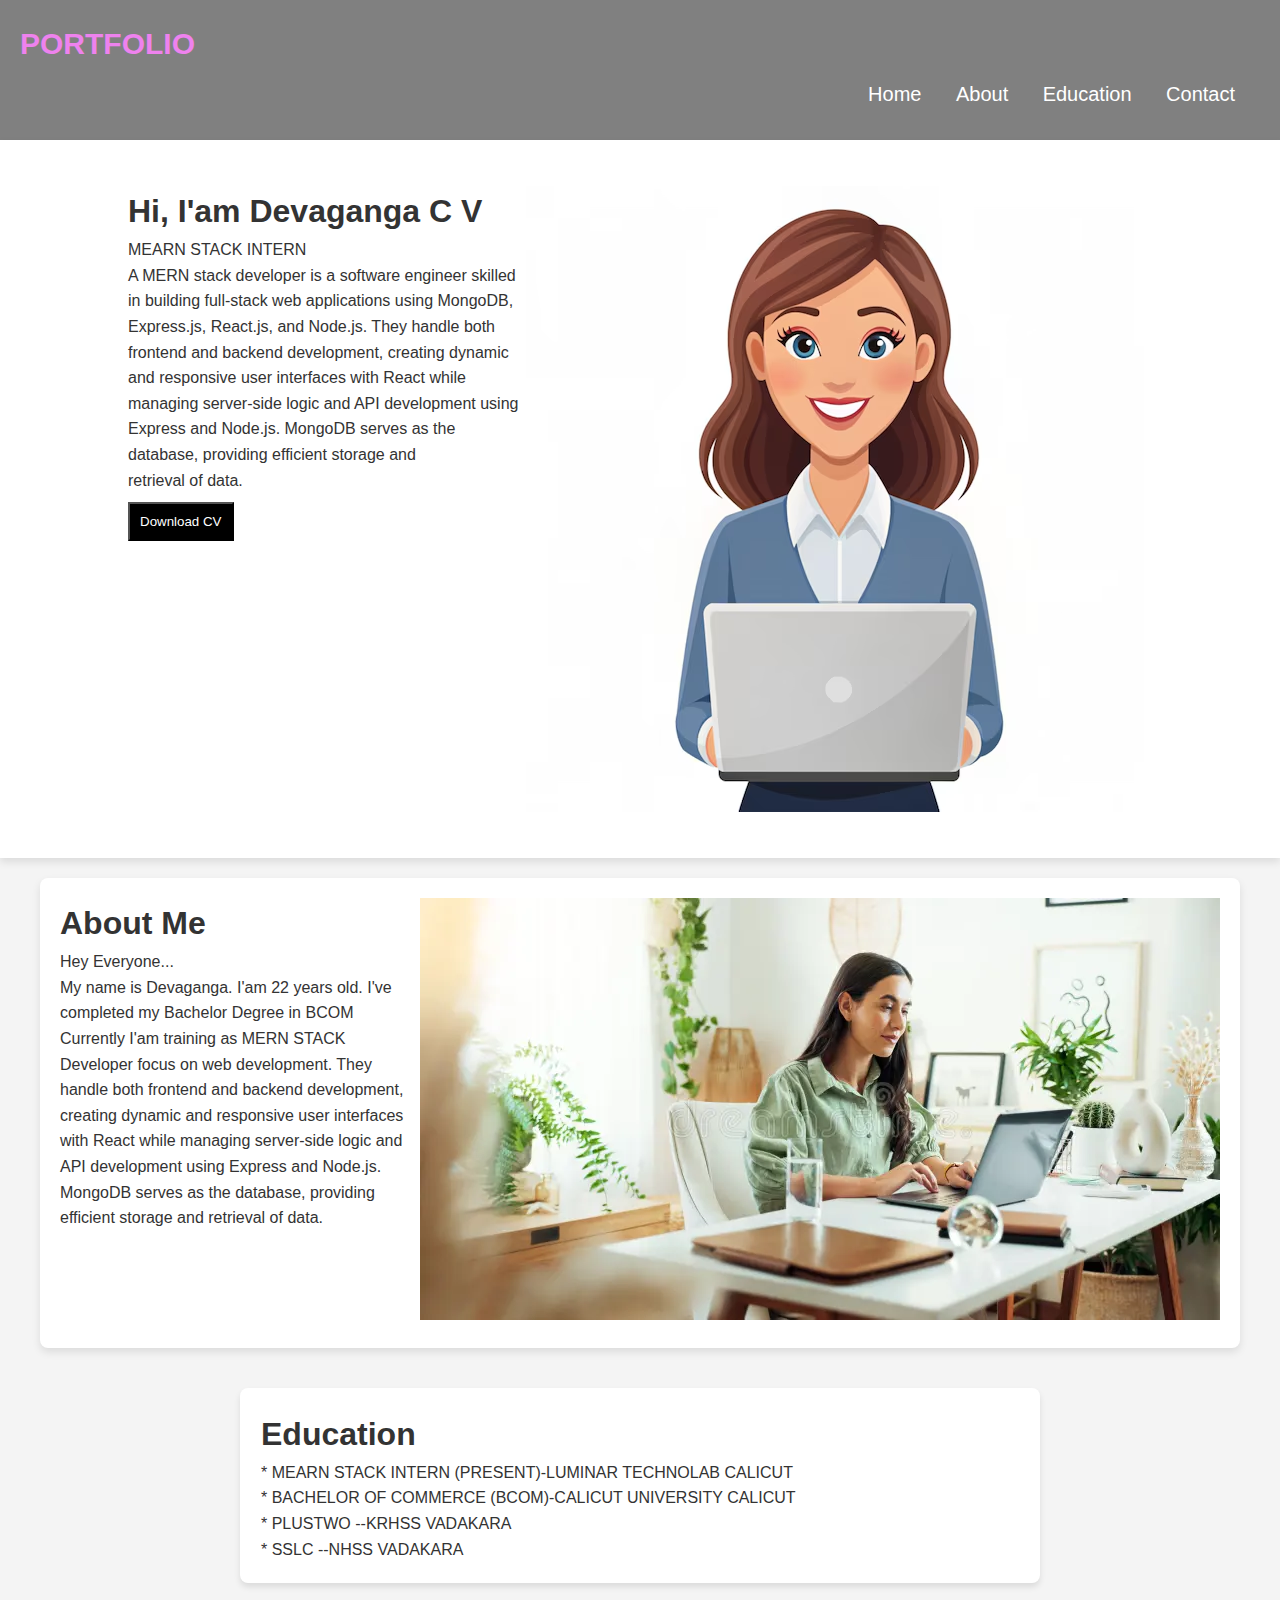
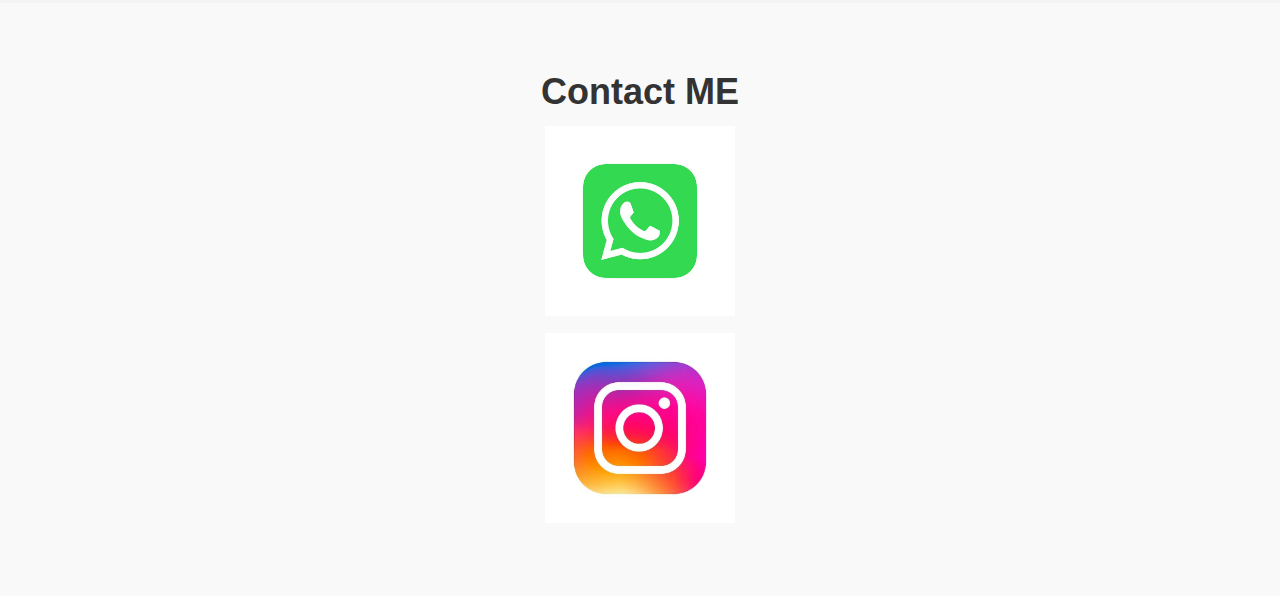
<file: Index.html>
<!DOCTYPE html>
<html lang="en">

<head>
    <meta charset="UTF-8">
    <meta name="viewport" content="width=device-width, initial-scale=1.0">
    <link rel="preconnect" href="https://fonts.googleapis.com">
    <link rel="preconnect" href="https://fonts.gstatic.com" crossorigin>
    <link href="https://fonts.googleapis.com/css2?family=Roboto:ital,wght@0,100..900;1,100..900&display=swap"
        rel="stylesheet">
    <title>PORTFOLIO</title>
    <link rel="stylesheet" href="style.css">

</head>

<body>
    <div class="header">
        <div class="logo">
            <h2>PORTFOLIO</h2>
            <div class="links">
                <a href="./Index.html">Home</a>
                <a href="./about.html">About</a>
                <a href="./Education.html">Education</a>
                <a href="./contact.html">Contact</a>
            </div>
        </div>
    </div>
    <section id="Home">
        <div class="Personal">
            <h1>Hi, I'am <span> Devaganga C V</span> </h1>
            <P>
                MEARN STACK INTERN<br>
                A MERN stack developer is a software engineer skilled in building full-stack web applications using
                MongoDB, Express.js, React.js, and Node.js. They handle both frontend and backend development, creating
                dynamic and responsive user interfaces with React while managing server-side logic and API development
                using Express and Node.js. MongoDB serves as the database, providing efficient storage and
                retrieval of data.

            </P>
            <button class="Btn">Download CV</button>
        </div>
        <img src="Images/EMPLOYEE.png" alt="emp">

        </div>

    </section>
    <section id="About">
        <div class="links">
            <P>
            <h1>About Me</h1>
            Hey Everyone...<br>
            My name is Devaganga. I'am 22 years old. I've completed my Bachelor Degree in BCOM
            Currently I'am training as MERN STACK Developer focus on web development.
            They handle both frontend and backend development,
            creating dynamic and responsive user interfaces with React while managing server-side logic and API
            development using Express and Node.js. MongoDB serves as the database,
            providing efficient storage and retrieval of data.

            </P>
        </div>
        <div class="img">
            <img src="./Images/about-img.png" alt="abimgt">
        </div>
    </section>
    <section id="Education">
        <div class="qualifiaction">
            <p>
            <h1>Education</h1>
            * MEARN STACK INTERN (PRESENT)-LUMINAR TECHNOLAB CALICUT<br>
            * BACHELOR OF COMMERCE (BCOM)-CALICUT UNIVERSITY CALICUT<br>
            * PLUSTWO --KRHSS VADAKARA<br>
            * SSLC --NHSS VADAKARA<br>
            </p>

        </div>

    </section>
    <section id="Contact">
        <div class="Contacts">
            <h1>Contact ME</h1>
            <img src="whatsapp.png" alt=""><br>
            <img src="instagram.png" id="instagram" alt="">

        </div>

    </section>


</body>

</html>
</file>
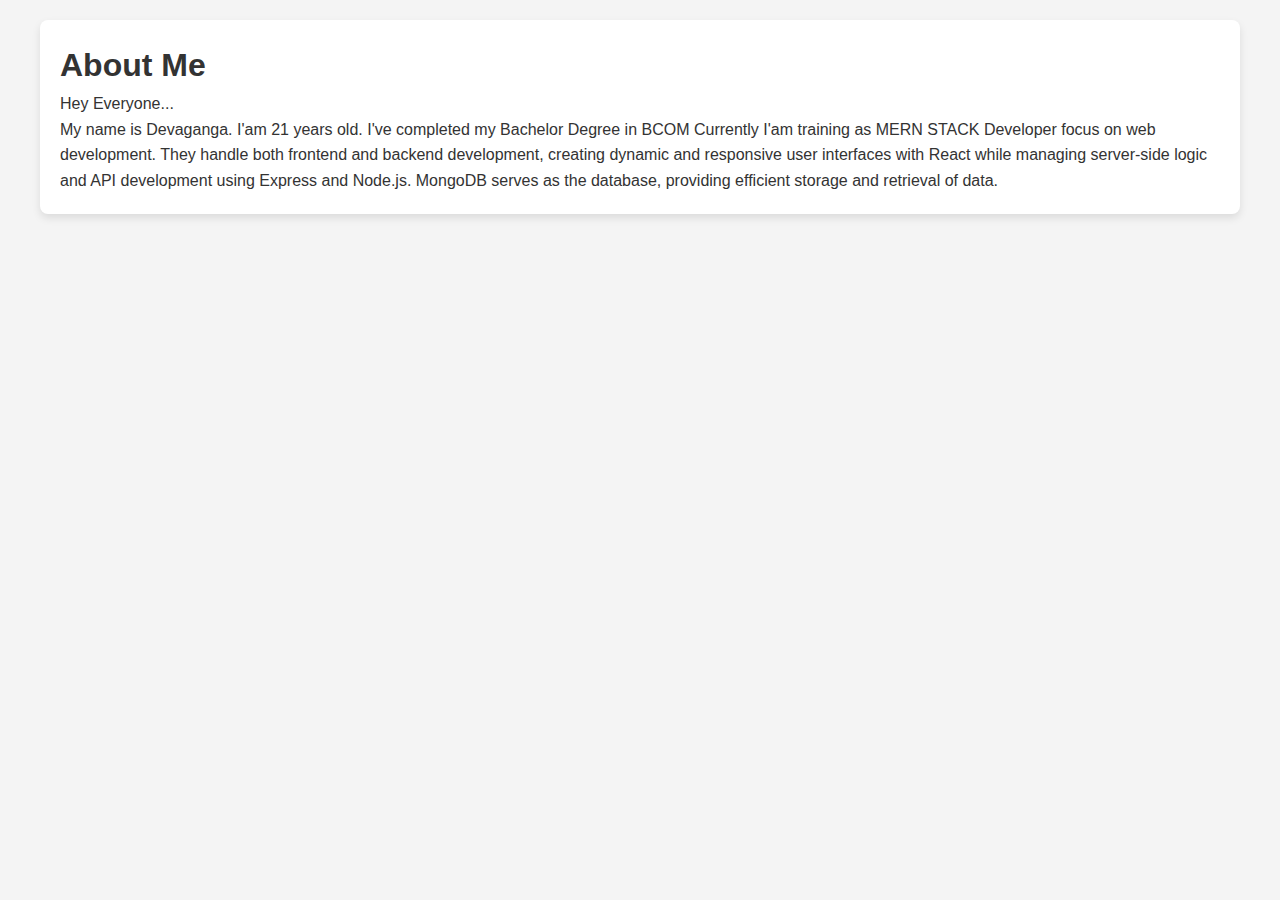
<file: about.html>
<!DOCTYPE html>
<html lang="en">
<head>
    <meta charset="UTF-8">
    <meta name="viewport" content="width=device-width, initial-scale=1.0">
    <link rel="preconnect" href="https://fonts.googleapis.com">
    <link rel="preconnect" href="https://fonts.gstatic.com" crossorigin>
    <link href="https://fonts.googleapis.com/css2?family=Roboto:ital,wght@0,100..900;1,100..900&display=swap" rel="stylesheet">
    <title>PORTFOLIO</title>
    <link rel="stylesheet" href="style.css">
</head>
<body>
    <section id="About">
        <div class="links">
         <P>
          <h1>About Me</h1>
          Hey Everyone...<br>
              My name  is  Devaganga. I'am 21 years old. I've completed my Bachelor Degree in BCOM
              Currently I'am training as MERN STACK Developer focus  on web development.
              They handle both frontend and backend development,
              creating dynamic and responsive user interfaces with React while managing server-side logic and API development using Express and Node.js. MongoDB serves as the database, 
              providing efficient storage and retrieval of data.  
            
        </P> 
</body>
</html>
</file>
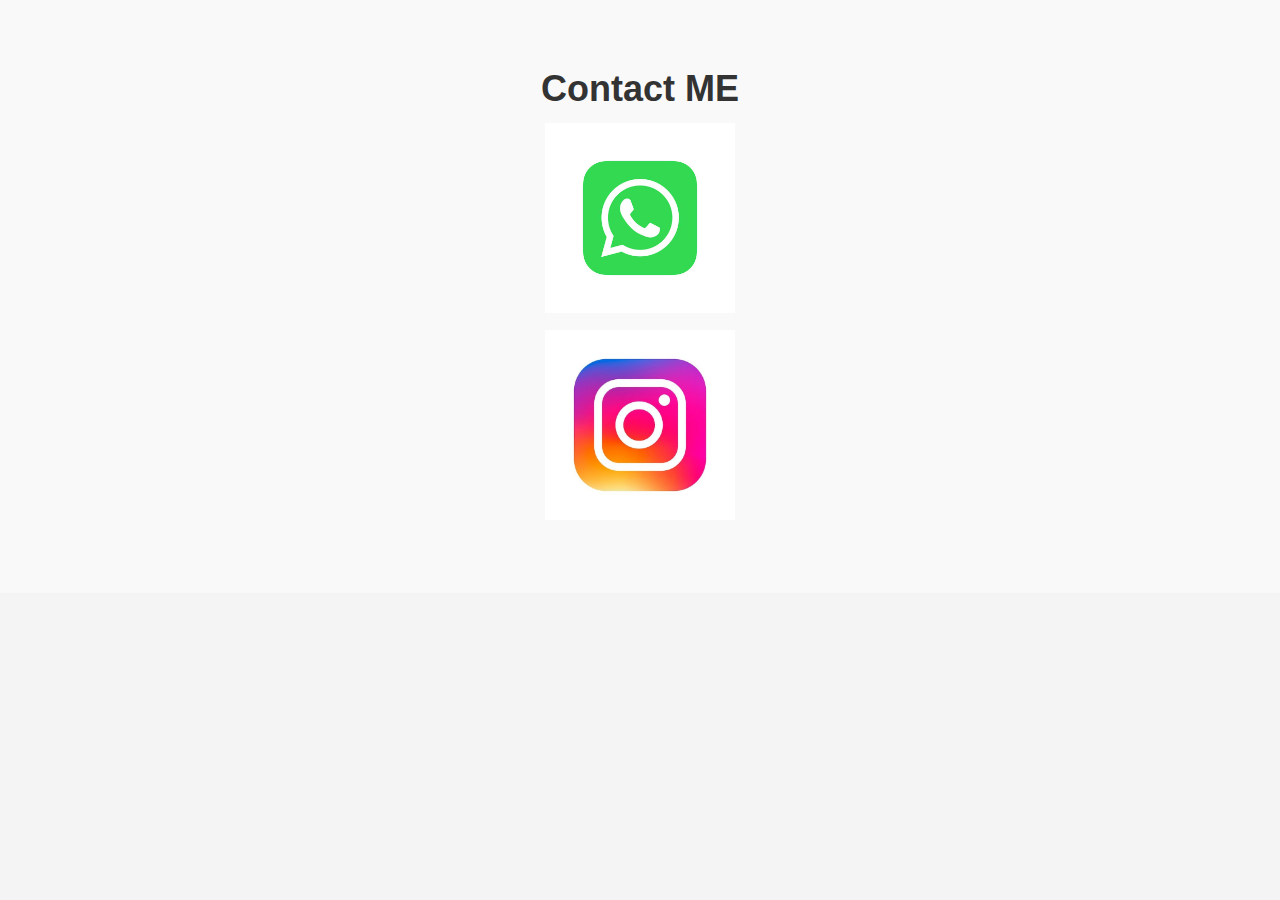
<file: contact.html>
<!DOCTYPE html>
<html lang="en">
<head>
    <meta charset="UTF-8">
    <meta name="viewport" content="width=device-width, initial-scale=1.0">
    <link rel="preconnect" href="https://fonts.googleapis.com">
    <link rel="preconnect" href="https://fonts.gstatic.com" crossorigin>
    <link href="https://fonts.googleapis.com/css2?family=Roboto:ital,wght@0,100..900;1,100..900&display=swap" rel="stylesheet">
    <title>PORTFOLIO</title>
    <link rel="stylesheet" href="style.css">
    
</head>
<body>
    <section id="Contact">
        <div class="Contacts">
            <h1>Contact ME</h1>
          <img src="whatsapp.png" alt=""><br>
          <img src="instagram.png" id="instagram" alt="">

        </div>

    </section>

</body>
</html>
</file>
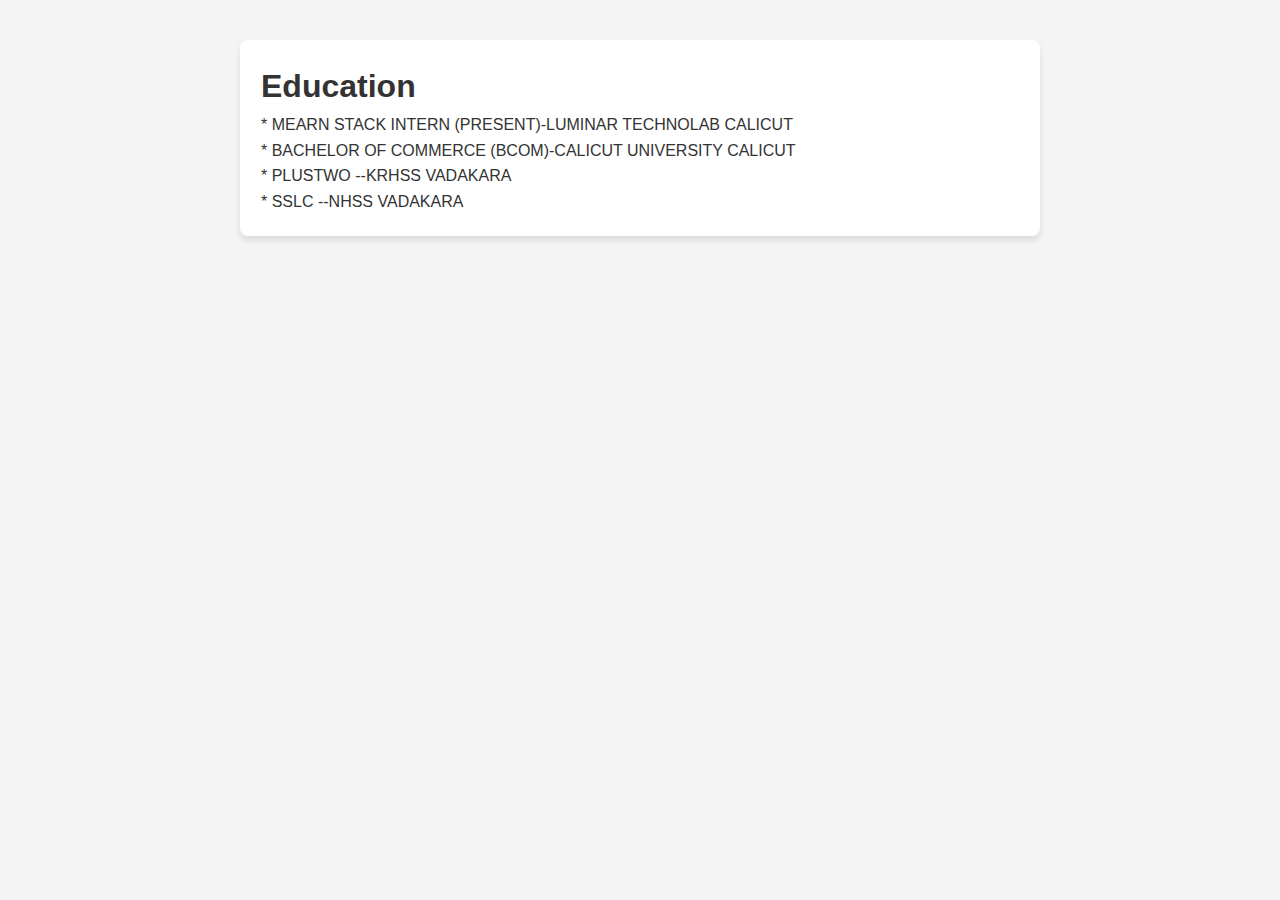
<file: Education.html>
<!DOCTYPE html>
<html lang="en">
<head>
    <meta charset="UTF-8">
    <meta name="viewport" content="width=device-width, initial-scale=1.0">
    <link rel="preconnect" href="https://fonts.googleapis.com">
    <link rel="preconnect" href="https://fonts.gstatic.com" crossorigin>
    <link href="https://fonts.googleapis.com/css2?family=Roboto:ital,wght@0,100..900;1,100..900&display=swap" rel="stylesheet">
    <title>PORTFOLIO</title>
    <link rel="stylesheet" href="style.css">
    
</head>
<body>
    <section id="Education">
        <div class="qualifiaction">
            <p>
                <h1>Education</h1>
                * MEARN STACK INTERN (PRESENT)-LUMINAR TECHNOLAB CALICUT<br>
                * BACHELOR OF COMMERCE (BCOM)-CALICUT UNIVERSITY CALICUT<br>
                * PLUSTWO --KRHSS VADAKARA<br>
                * SSLC --NHSS VADAKARA<br>
            </p>

        </div>
       
    </section>
</body>
</html>
</file>
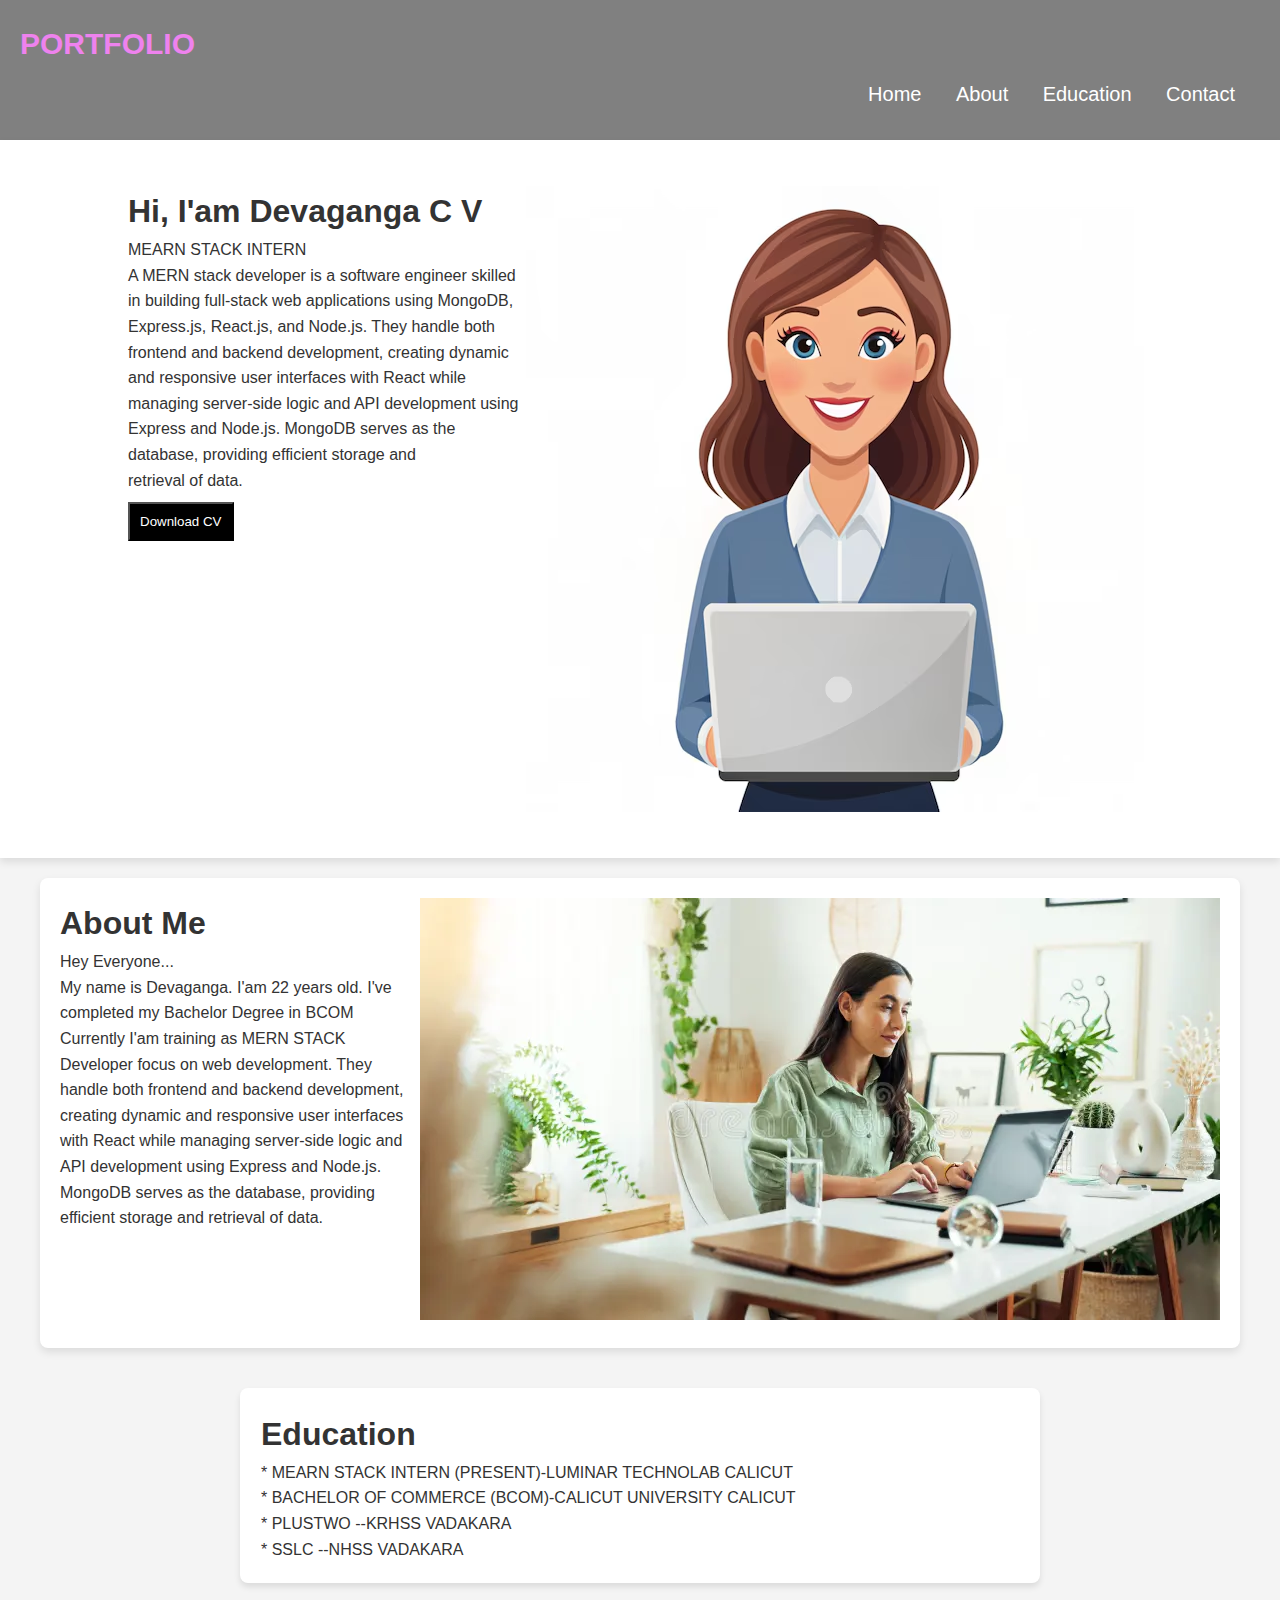
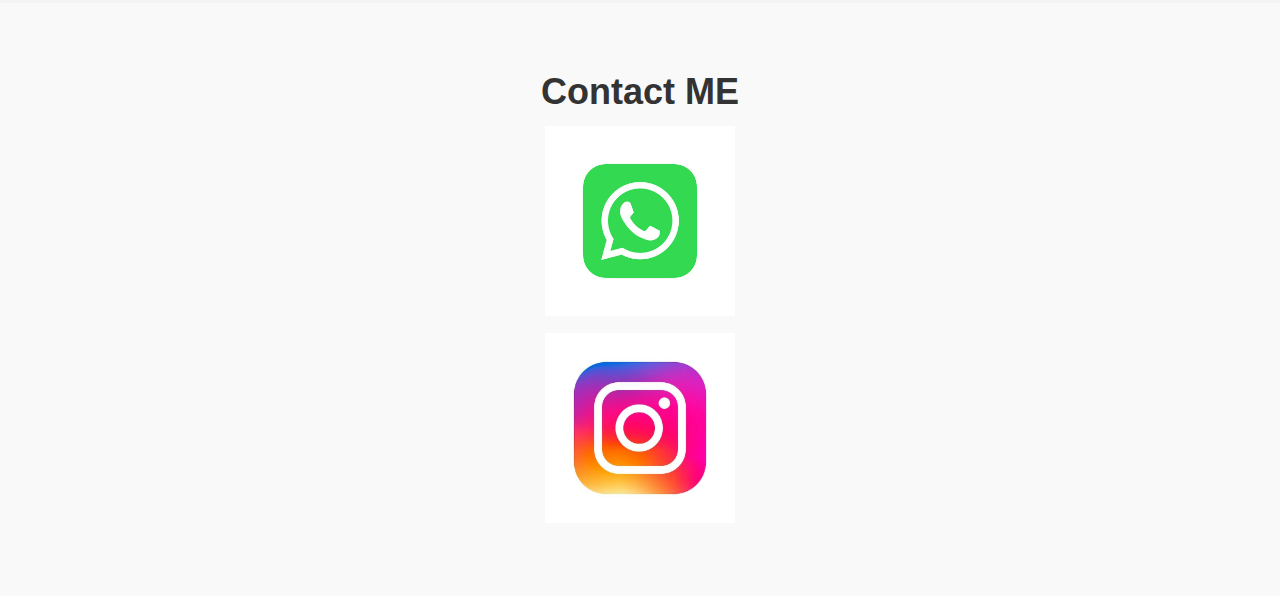
<file: PORTFOLIO.html>
<!DOCTYPE html>
<!-- saved from url=(0032)http://127.0.0.1:5500/Index.html -->
<html lang="en"><head><meta http-equiv="Content-Type" content="text/html; charset=UTF-8">
    
    <meta name="viewport" content="width=device-width, initial-scale=1.0">
    <link rel="preconnect" href="https://fonts.googleapis.com/">
    <link rel="preconnect" href="https://fonts.gstatic.com/" crossorigin="">
    <link href="./PORTFOLIO_files/css2" rel="stylesheet">
    <title>PORTFOLIO</title>
    <link rel="stylesheet" href="./PORTFOLIO_files/style.css">
    
</head>
<body>
    <div class="header">
        <div class="logo">
            <h2>PORTFOLIO</h2>
            <div class="links">
                <a href="http://127.0.0.1:5500/Index.html">Home</a>
                <a href="http://127.0.0.1:5500/about.html">About</a>
                <a href="http://127.0.0.1:5500/Education.html">Education</a>
                <a href="http://127.0.0.1:5500/contact.html">Contact</a>
            </div>
            </div>
    </div>
    <section id="Home">
        <div class="Personal">
            <h1>Hi, I'am <span> Devaganga C V</span> </h1>
            <p>
                MEARN STACK INTERN<br>
                A MERN stack developer is a software engineer skilled in building full-stack web applications using MongoDB, Express.js, React.js, and Node.js. They handle both frontend and backend development, creating dynamic and responsive user interfaces with React while managing server-side logic and API development using Express and Node.js. MongoDB serves as the database, providing efficient storage and retrieval&nbsp;of&nbsp;data.

            </p>
            <button class="Btn">Download CV</button>
            </div>
            <img src="./PORTFOLIO_files/EMPLOYEE.png" alt="emp">

        

    </section>
    <section id="About">
        <div class="links">
         <p>
          </p><h1>About Me</h1>
          Hey Everyone...<br>
              My name  is  Devaganga. I'am 22 years old. I've completed my Bachelor Degree in BCOM
              Currently I'am training as MERN STACK Developer focus  on web development.
              They handle both frontend and backend development,
              creating dynamic and responsive user interfaces with React while managing server-side logic and API development using Express and Node.js. MongoDB serves as the database, 
              providing efficient storage and retrieval of data.  
            
        <p></p>
    </div>
    <div class="img">
        <img src="./PORTFOLIO_files/image.png" alt="abimgt">
    </div>
    </section>
    <section id="Education">
        <div class="qualifiaction">
            <p>
                </p><h1>Education</h1>
                * MEARN STACK INTERN (PRESENT)-LUMINAR TECHNOLAB CALICUT<br>
                * BACHELOR OF COMMERCE (BCOM)-CALICUT UNIVERSITY CALICUT<br>
                * PLUSTWO --KRHSS VADAKARA<br>
                * SSLC --NHSS VADAKARA<br>
            <p></p>

        </div>
       
    </section>
    <section id="Contact">
        <div class="Contacts">
            <h1>Contact ME</h1>
          <img src="./PORTFOLIO_files/whatsapp.png" alt=""><br>
          <img src="./PORTFOLIO_files/instagram.png" id="instagram" alt="">

        </div>

    </section>

    
<!-- Code injected by live-server -->
<script>
	// <![CDATA[  <-- For SVG support
	if ('WebSocket' in window) {
		(function () {
			function refreshCSS() {
				var sheets = [].slice.call(document.getElementsByTagName("link"));
				var head = document.getElementsByTagName("head")[0];
				for (var i = 0; i < sheets.length; ++i) {
					var elem = sheets[i];
					var parent = elem.parentElement || head;
					parent.removeChild(elem);
					var rel = elem.rel;
					if (elem.href && typeof rel != "string" || rel.length == 0 || rel.toLowerCase() == "stylesheet") {
						var url = elem.href.replace(/(&|\?)_cacheOverride=\d+/, '');
						elem.href = url + (url.indexOf('?') >= 0 ? '&' : '?') + '_cacheOverride=' + (new Date().valueOf());
					}
					parent.appendChild(elem);
				}
			}
			var protocol = window.location.protocol === 'http:' ? 'ws://' : 'wss://';
			var address = protocol + window.location.host + window.location.pathname + '/ws';
			var socket = new WebSocket(address);
			socket.onmessage = function (msg) {
				if (msg.data == 'reload') window.location.reload();
				else if (msg.data == 'refreshcss') refreshCSS();
			};
			if (sessionStorage && !sessionStorage.getItem('IsThisFirstTime_Log_From_LiveServer')) {
				console.log('Live reload enabled.');
				sessionStorage.setItem('IsThisFirstTime_Log_From_LiveServer', true);
			}
		})();
	}
	else {
		console.error('Upgrade your browser. This Browser is NOT supported WebSocket for Live-Reloading.');
	}
	// ]]>
</script>

</body></html>
</file>
<file: style.css>
* {
    margin: 0;
    padding: 0;
    box-sizing: border-box;
}

body{
    font-family: 'Open Sans', sans-serif;
    background-color: #f4f4f4;
    color: #333;
    line-height: 1.6;
}


.header {
    background:grey;
    color:black;
    padding: 20px;
    text-align: center;
}

.header .logo h2 {
    font-family:'Segoe UI', Tahoma, Geneva, Verdana, sans-serif;
    font-size: 30px;
    text-align: left;
    top: 10px;
    color: violet;
    
}

.header .links {
    padding: 10px;
    text-align: end;
}

.links>a {
    color: white;
    text-decoration: none;
    margin:15px;
    font-size: 20px;
    transition: transform 1s;

}

.links>:hover{
    transform: scale(2,2);
    font-size: 25px;
    color:violet;
}

#Home {
    display: flex;
    justify-content: space-between;
    align-items: right;
    padding: 46px 10%;
    background-color: white;
    box-shadow: 0 4px 8px rgba(0, 0, 0, 0.1);
    
}

.personal h1 {
    font-size: 40px;
    font-weight: 300;
}

.personal h1 span {
    font-weight: 700;
    color: #1e90ff;
} 

.personal p {
    font-size: 30px;
    margin-top: 10px;
    text-align: left;
    padding: 17px;
    
}
#Home .img img {
    width: 300px;
    height: 300px;
}
.Btn{
    background-color: black;
    color:white;
    padding: 10px;
    position: relative;
    bottom: -9px;
}
#About {
    background-color: #fff;
    padding: 40px;
    margin: 20px auto;
    max-width: 1200px;
    border-radius: 8px;
    box-shadow: 0 4px 8px rgba(0, 0, 0, 0.1);
    display: flex;
}

#About{
        padding: 20px;
    }

#About>h1 {
        font-size: 28px;
    }

 #About>p {
        font-size: 26px;
        background-color: gray;
        color: antiquewhite;
}
#About>img{
    height: 200px;
    width: 200px;
    padding:left;
}
#Education {
    background-color: #f4f4f4;
    padding: 20px;
    margin-top: 20px;
}

.qualifiaction {
    max-width: 800px;
    margin: 0 auto;
    padding: 21px;
    background-color: #ffffff;
    border-radius: 8px;
    box-shadow: 0 4px 6px rgba(0, 0, 0, 0.1);
}

#Education h1 {
    font-size: 2em;
    color: #333;
    text-align: center;
    text-align: left;

}
#Contact {
    background-color: #f9f9f9; 
    padding: 60px 20px; 
    text-align:center; 
    margin-top:auto ;
}

.Contacts h1 {
    font-size: 36px; 
    font-family: 'Arial', sans-serif; 
    color: #333;
    
}

.Contacts img {
    max-width: 200px;
    padding: 5px;
}
.instagram img{
   max-width: 200px;
   padding: 2px;
}
</file>
<file: PORTFOLIO_files/style.css>
* {
    margin: 0;
    padding: 0;
    box-sizing: border-box;
}

body{
    font-family: 'Open Sans', sans-serif;
    background-color: #f4f4f4;
    color: #333;
    line-height: 1.6;
}


.header {
    background:grey;
    color:black;
    padding: 20px;
    text-align: center;
}

.header .logo h2 {
    font-family:'Segoe UI', Tahoma, Geneva, Verdana, sans-serif;
    font-size: 30px;
    text-align: left;
    top: 10px;
    color: violet;
    
}

.header .links {
    padding: 10px;
    text-align: end;
}

.links>a {
    color: white;
    text-decoration: none;
    margin:15px;
    font-size: 20px;
    transition: transform 1s;

}

.links>:hover{
    transform: scale(2,2);
    font-size: 25px;
    color:violet;
}

#Home {
    display: flex;
    justify-content: space-between;
    align-items: right;
    padding: 46px 10%;
    background-color: white;
    box-shadow: 0 4px 8px rgba(0, 0, 0, 0.1);
    
}

.personal h1 {
    font-size: 40px;
    font-weight: 300;
}

.personal h1 span {
    font-weight: 700;
    color: #1e90ff;
} 

.personal p {
    font-size: 30px;
    margin-top: 10px;
    text-align: left;
    padding: 17px;
    
}
#Home .img img {
    width: 300px;
    height: 300px;
}
.Btn{
    background-color: black;
    color:white;
    padding: 10px;
    position: relative;
    bottom: -9px;
}
#About {
    background-color: #fff;
    padding: 40px;
    margin: 20px auto;
    max-width: 1200px;
    border-radius: 8px;
    box-shadow: 0 4px 8px rgba(0, 0, 0, 0.1);
    display: flex;
}

#About{
        padding: 20px;
    }

#About>h1 {
        font-size: 28px;
    }

 #About>p {
        font-size: 26px;
        background-color: gray;
        color: antiquewhite;
}
#About>img{
    height: 200px;
    width: 200px;
    padding:left;
}
#Education {
    background-color: #f4f4f4;
    padding: 20px;
    margin-top: 20px;
}

.qualifiaction {
    max-width: 800px;
    margin: 0 auto;
    padding: 21px;
    background-color: #ffffff;
    border-radius: 8px;
    box-shadow: 0 4px 6px rgba(0, 0, 0, 0.1);
}

#Education h1 {
    font-size: 2em;
    color: #333;
    text-align: center;
    text-align: left;

}
#Contact {
    background-color: #f9f9f9; 
    padding: 60px 20px; 
    text-align:center; 
    margin-top:auto ;
}

.Contacts h1 {
    font-size: 36px; 
    font-family: 'Arial', sans-serif; 
    color: #333;
    
}

.Contacts img {
    max-width: 200px;
    padding: 5px;
}
.instagram img{
   max-width: 200px;
   padding: 2px;
}
</file>
